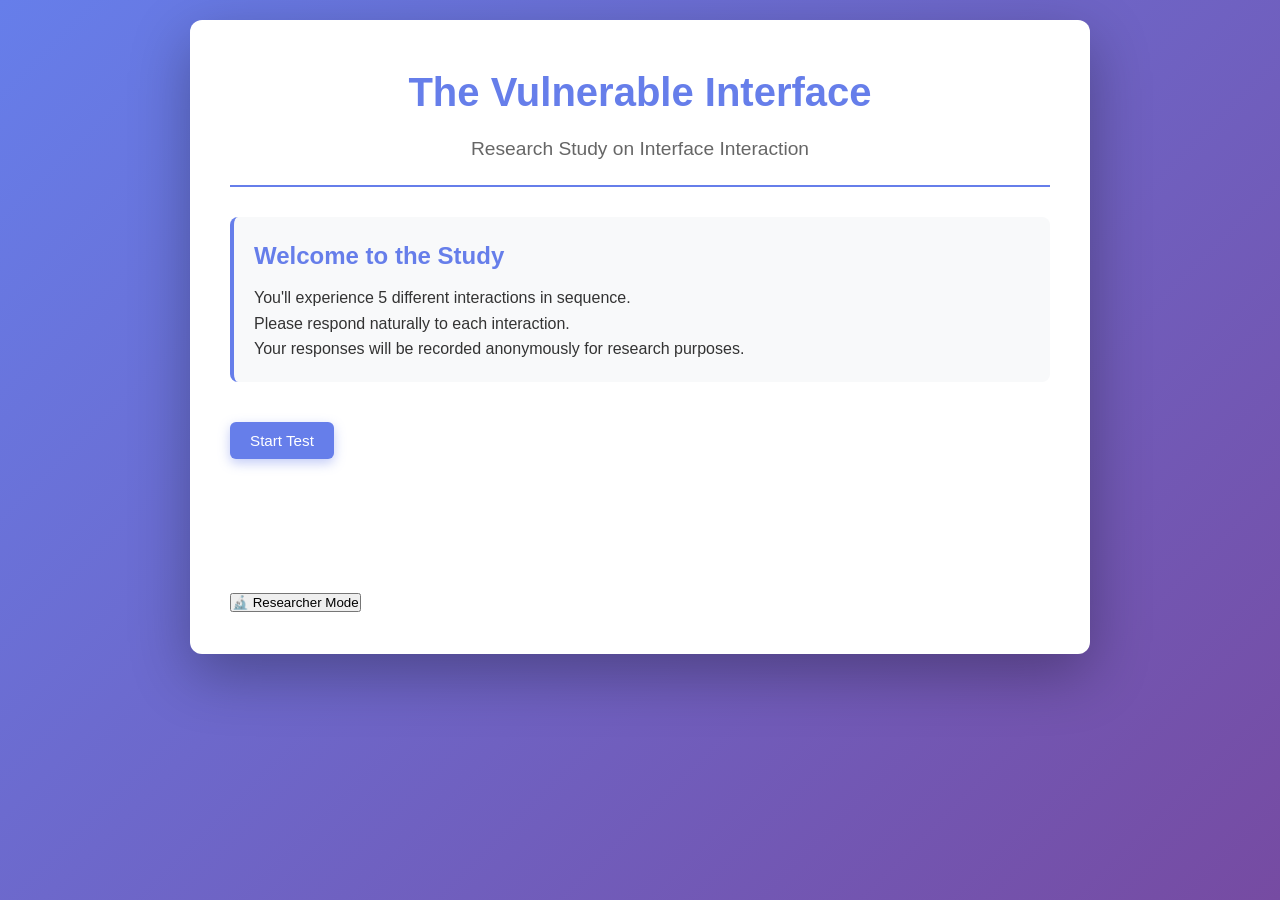
<file: index.html>
<!DOCTYPE html>
<html lang="en">
<head>
    <meta charset="UTF-8">
    <meta name="viewport" content="width=device-width, initial-scale=1.0">
    <title>The Vulnerable Interface - Enhanced Empathy Testing</title>
    <link rel="stylesheet" href="styles.css">
</head>
<body>
    <div class="container">
        <!-- Main Participant Interface -->
        <div class="main-content">
            <div class="header">
                <h1>The Vulnerable Interface</h1>
                <p class="subtitle">Research Study on Interface Interaction</p>
            </div>

            <!-- Progress Indicator (hidden initially) -->
            <div class="progress-container" id="progressContainer" style="display: none;">
                <div class="progress-text" id="progressText">Step 1 of 5</div>
                <div class="progress-bar">
                    <div class="progress-fill" id="progressFill"></div>
                </div>
            </div>

            <div class="test-area">
                <div class="instructions" id="instructions">
                    <h2>Welcome to the Study</h2>
                    <p>You'll experience 5 different interactions in sequence.</p>
                    <p>Please respond naturally to each interaction.</p>
                    <p>Your responses will be recorded anonymously for research purposes.</p>
                </div>
                
                <button class="btn btn-start" id="startBtn">Start Test</button>
                
                <!-- Error alert container -->
                <div id="errorContainer"></div>

                <!-- Completion screen -->
                <div class="completion-screen" id="completionScreen" style="display: none;">
                    <div class="completion-icon">✓</div>
                    <h2>Test Complete!</h2>
                    <p>Thank you for participating.</p>
                    <div class="completion-stats" id="completionStats"></div>
                </div>
            </div>
        </div>

        <!-- Researcher Mode Panel -->
        <div class="researcher-panel" id="researcherPanel" style="display: none;">
            <div class="panel-header">
                <h2>🔬 Researcher Dashboard</h2>
                <button class="btn-close" id="closePanel">×</button>
            </div>
            
            <div class="panel-content">
                <div class="analytics-section">
                    <h3>Session Analytics</h3>
                    <div id="analyticsDisplay" class="analytics-display">
                        <p class="no-data">No session data yet. Run a test to see analytics.</p>
                    </div>
                </div>
                
                <div class="panel-actions">
                    <button class="btn btn-secondary" id="clearAnalytics">Clear Data</button>
                    <button class="btn btn-primary" id="exportAnalytics">Export Data (CSV)</button>
                </div>
            </div>
        </div>

        <!-- Researcher Mode Button (bottom of page) -->
        <button class="btn-researcher-toggle" id="toggleResearcher">🔬 Researcher Mode</button>
    </div>

    <script src="script.js"></script>
</body>
</html>
</file>
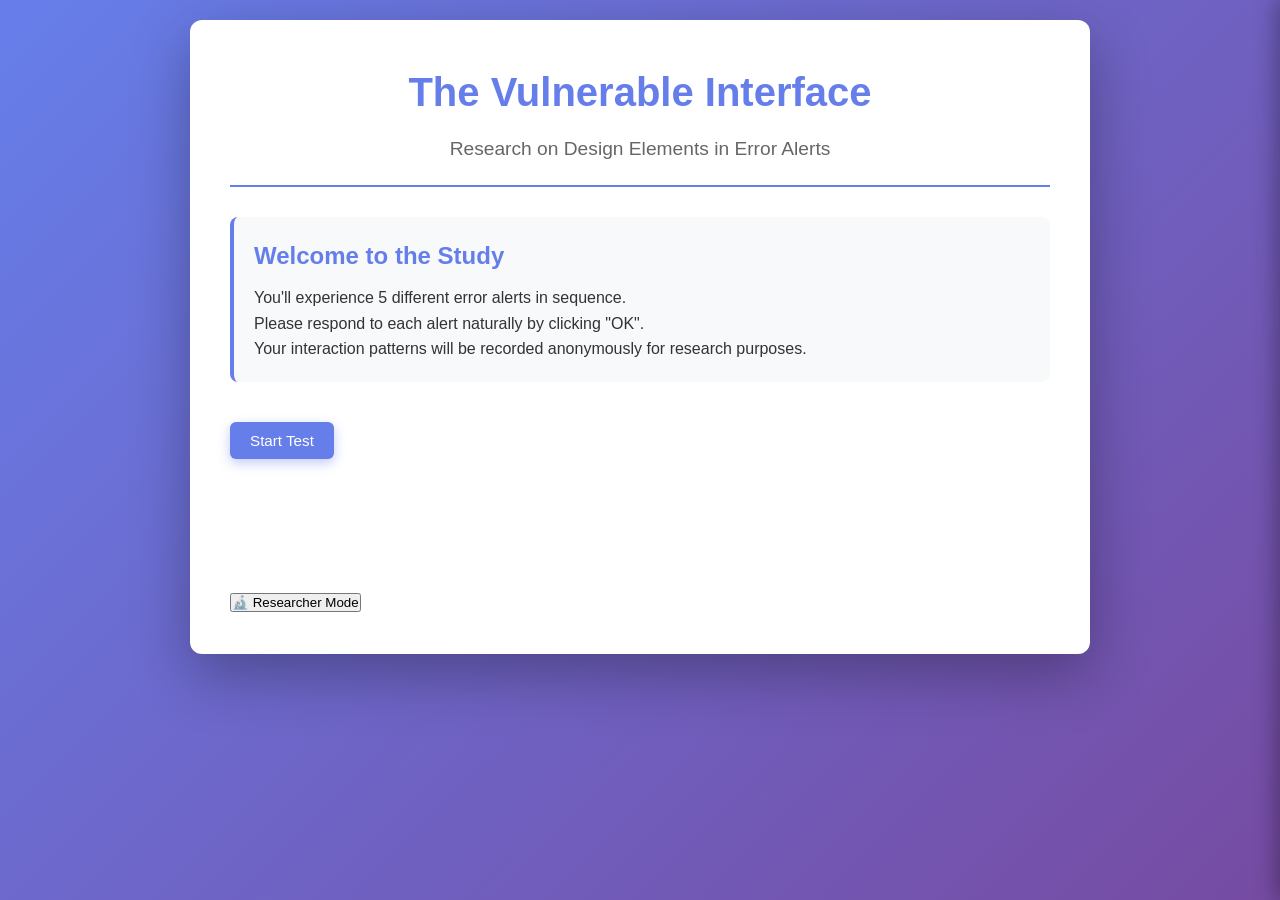
<file: index_5step_backup.html>
<!DOCTYPE html>
<html lang="en">
<head>
    <meta charset="UTF-8">
    <meta name="viewport" content="width=device-width, initial-scale=1.0">
    <title>The Vulnerable Interface - 5-Step Research Platform</title>
    <link rel="stylesheet" href="styles.css">
</head>
<body>
    <div class="container">
        <!-- Main Participant Interface -->
        <div class="main-content">
            <div class="header">
                <h1>The Vulnerable Interface</h1>
                <p class="subtitle">Research on Design Elements in Error Alerts</p>
            </div>

            <!-- Progress Indicator (hidden initially) -->
            <div class="progress-container" id="progressContainer" style="display: none;">
                <div class="progress-text" id="progressText">Step 1 of 5</div>
                <div class="progress-bar">
                    <div class="progress-fill" id="progressFill"></div>
                </div>
            </div>

            <div class="test-area">
                <div class="instructions">
                    <h2>Welcome to the Study</h2>
                    <p>You'll experience 5 different error alerts in sequence.</p>
                    <p>Please respond to each alert naturally by clicking "OK".</p>
                    <p>Your interaction patterns will be recorded anonymously for research purposes.</p>
                </div>
                
                <button class="btn btn-start" id="startBtn">Start Test</button>
                
                <!-- Error alert container -->
                <div id="errorContainer"></div>

                <!-- Completion screen -->
                <div class="completion-screen" id="completionScreen" style="display: none;">
                    <div class="completion-icon">✓</div>
                    <h2>Test Complete!</h2>
                    <p>Thank you for participating.</p>
                    <div class="completion-stats" id="completionStats"></div>
                </div>
            </div>
        </div>

        <!-- Researcher Mode Button (bottom of page) -->
        <button class="btn-researcher-toggle" id="toggleResearcher">🔬 Researcher Mode</button>

        <!-- Researcher Panel (Hidden by default) -->
        <div class="researcher-panel" id="researcherPanel">
            <div class="panel-header">
                <h2>🔬 Researcher Controls</h2>
                <button class="btn-close" id="closePanel">✕</button>
            </div>
            
            <div class="panel-content">
                <div class="info-box">
                    <h3>ℹ️ Test Mode: Automated 5-Step Flow</h3>
                    <p>The test now runs automatically with randomized design combinations per step. The configuration controls below are for preview/testing purposes only.</p>
                </div>

                <h3>Design Preview Configuration</h3>
                <p class="help-text">These controls let you preview designs but don't affect the automated test flow</p>
                
                <div class="config-group">
                    <h4>Animation Style</h4>
                    <select id="animationSelect">
                        <option value="shake">Shake</option>
                        <option value="bounce">Bounce</option>
                        <option value="pulse">Pulse</option>
                        <option value="fade">Fade In</option>
                        <option value="slide">Slide Down</option>
                        <option value="none">No Animation</option>
                    </select>
                </div>

                <div class="config-group">
                    <h4>Color Scheme</h4>
                    <select id="colorSelect">
                        <option value="aggressive-red">Aggressive Red</option>
                        <option value="soft-red">Soft Red</option>
                        <option value="orange">Warning Orange</option>
                        <option value="neutral">Neutral Gray</option>
                        <option value="dark">Dark Mode</option>
                    </select>
                </div>

                <button class="btn btn-preview" id="previewBtn">Preview Random Design</button>
            </div>

            <div class="analytics-section">
                <h3>📊 Session Analytics</h3>
                <div id="analyticsDisplay">
                    <p class="no-data">No test sessions recorded yet.</p>
                </div>
                <button class="btn btn-secondary" id="clearAnalytics">Clear Analytics Data</button>
                <button class="btn btn-secondary" id="exportAnalytics">Export Data (CSV)</button>
            </div>
        </div>
    </div>

    <script src="script.js"></script>
</body>
</html>
</file>
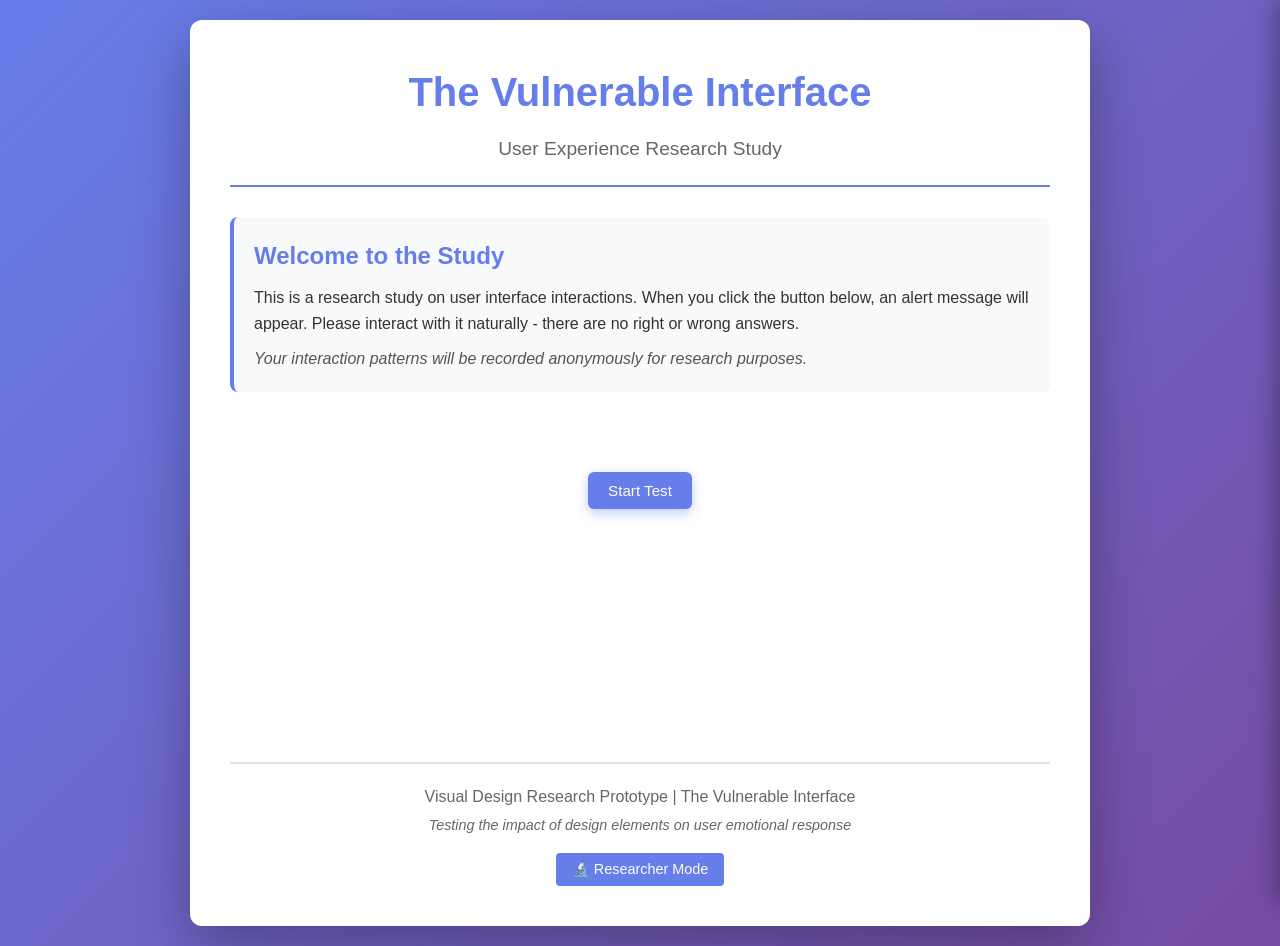
<file: index_backup.html>
<!DOCTYPE html>
<html lang="en">
<head>
    <meta charset="UTF-8">
    <meta name="viewport" content="width=device-width, initial-scale=1.0">
    <title>The Vulnerable Interface - Research Platform</title>
    <link rel="stylesheet" href="styles.css">
</head>
<body>
    <div class="container">
        <!-- Researcher Controls (Hidden by default) -->
        <div class="researcher-panel" id="researcherPanel">
            <div class="panel-header">
                <h2>🔬 Researcher Controls</h2>
                <button class="btn-close" id="closePanel">✕</button>
            </div>
            
            <div class="panel-content">
                <h3>Design Configuration</h3>
                <p class="help-text">Configure the error alert design that will be shown to participants</p>
                
                <div class="config-group">
                    <h4>Animation Style</h4>
                    <select id="animationSelect">
                        <option value="shake">Shake</option>
                        <option value="bounce">Bounce</option>
                        <option value="pulse">Pulse</option>
                        <option value="fade">Fade In</option>
                        <option value="slide">Slide Down</option>
                        <option value="none">No Animation</option>
                    </select>
                </div>

                <div class="config-group">
                    <h4>Color Scheme</h4>
                    <select id="colorSelect">
                        <option value="aggressive-red">Aggressive Red</option>
                        <option value="soft-red">Soft Red</option>
                        <option value="orange">Warning Orange</option>
                        <option value="neutral">Neutral Gray</option>
                        <option value="dark">Dark Mode</option>
                    </select>
                </div>

                <div class="config-group">
                    <h4>Typography</h4>
                    <select id="typographySelect">
                        <option value="bold">Bold & Large</option>
                        <option value="normal">Normal Weight</option>
                        <option value="light">Light & Small</option>
                        <option value="serif">Serif Font</option>
                        <option value="mono">Monospace</option>
                    </select>
                </div>

                <div class="config-group">
                    <h4>Sound Effect</h4>
                    <select id="soundSelect">
                        <option value="alert">Alert Beep</option>
                        <option value="error">Error Buzz</option>
                        <option value="soft">Soft Notification</option>
                        <option value="click">UI Click</option>
                        <option value="none">No Sound</option>
                    </select>
                </div>

                <div class="config-group">
                    <h4>Visual Effects</h4>
                    <div class="checkbox-list">
                        <label><input type="checkbox" id="shadowCheck" checked> Drop Shadow</label>
                        <label><input type="checkbox" id="borderCheck"> Thick Border</label>
                        <label><input type="checkbox" id="iconCheck" checked> Warning Icon</label>
                        <label><input type="checkbox" id="gradientCheck"> Gradient Background</label>
                        <label><input type="checkbox" id="glowCheck"> Glow Effect</label>
                    </div>
                </div>

                <div class="config-group">
                    <h4>Position</h4>
                    <select id="positionSelect">
                        <option value="inline">Inline (Below Button)</option>
                        <option value="top">Top Banner</option>
                        <option value="center">Center Modal</option>
                        <option value="toast">Toast (Top Right)</option>
                    </select>
                </div>

                <button class="btn btn-preview" id="previewBtn">Preview Design</button>
                <button class="btn btn-reset-config" id="resetConfig">Reset to Defaults</button>
            </div>

            <div class="analytics-section">
                <h3>📊 Session Analytics</h3>
                <div id="analyticsDisplay">
                    <p class="no-data">No test sessions recorded yet. Participant clicks will be tracked here.</p>
                </div>
                <button class="btn btn-secondary" id="clearAnalytics">Clear Analytics Data</button>
                <button class="btn btn-secondary" id="exportAnalytics">Export Data (CSV)</button>
            </div>
        </div>

        <!-- Main Test Interface -->
        <header>
            <h1>The Vulnerable Interface</h1>
            <p class="subtitle">User Experience Research Study</p>
        </header>

        <div class="instructions">
            <h2>Welcome to the Study</h2>
            <p>This is a research study on user interface interactions. When you click the button below, an alert message will appear. Please interact with it naturally - there are no right or wrong answers.</p>
            <p class="instruction-note">Your interaction patterns will be recorded anonymously for research purposes.</p>
        </div>

        <div class="test-interface">
            <div class="test-content">
                <button class="btn btn-start" id="startBtn">Start Test</button>
                <div id="errorContainer"></div>
            </div>
        </div>

        <footer>
            <p>Visual Design Research Prototype | The Vulnerable Interface</p>
            <p class="note">Testing the impact of design elements on user emotional response</p>
            <button class="researcher-access-btn" id="toggleResearcher">🔬 Researcher Mode</button>
        </footer>
    </div>

    <script src="script.js"></script>
</body>
</html>
</file>
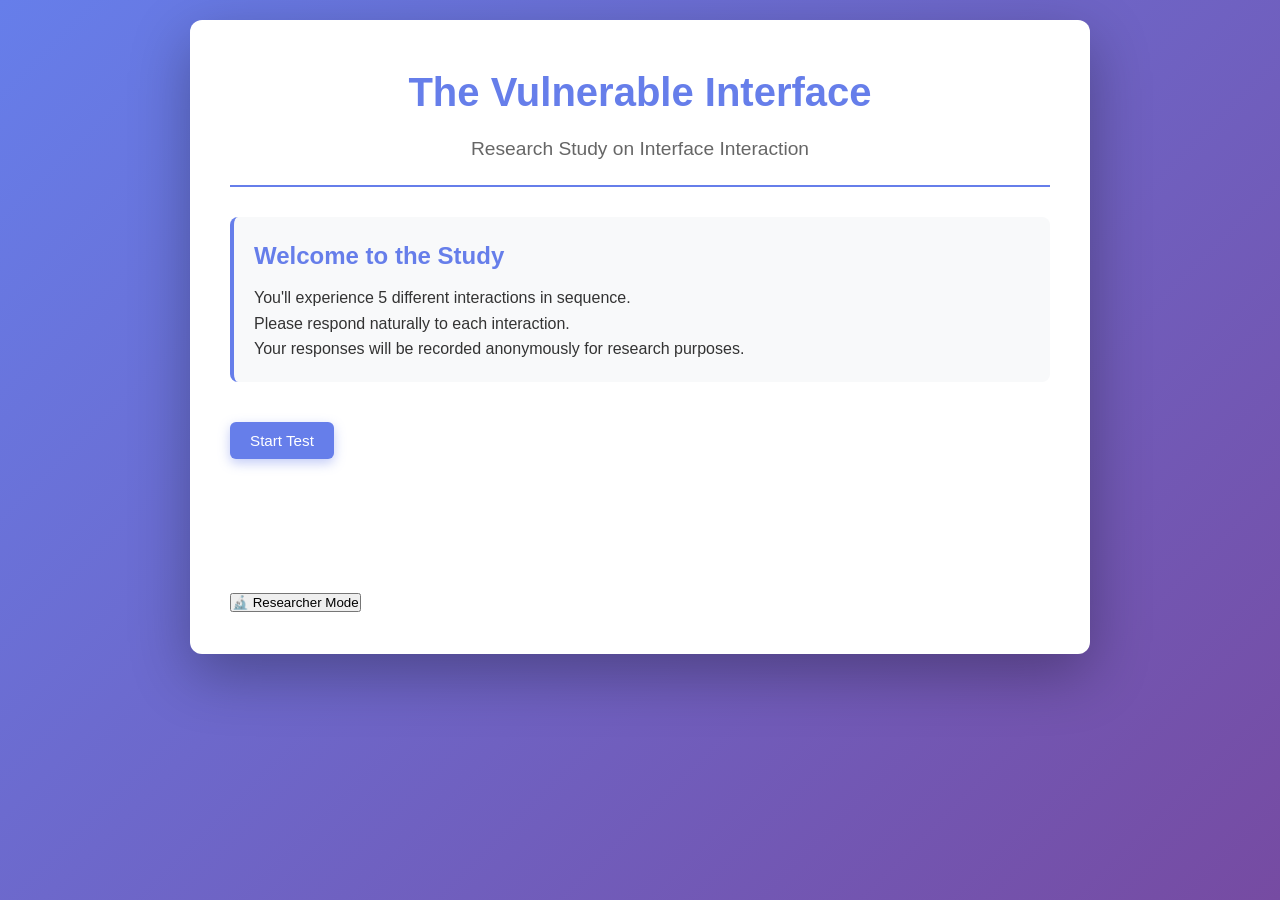
<file: index_enhanced.html>
<!DOCTYPE html>
<html lang="en">
<head>
    <meta charset="UTF-8">
    <meta name="viewport" content="width=device-width, initial-scale=1.0">
    <title>The Vulnerable Interface - Enhanced Empathy Testing</title>
    <link rel="stylesheet" href="styles_enhanced.css">
</head>
<body>
    <div class="container">
        <!-- Main Participant Interface -->
        <div class="main-content">
            <div class="header">
                <h1>The Vulnerable Interface</h1>
                <p class="subtitle">Research Study on Interface Interaction</p>
            </div>

            <!-- Progress Indicator (hidden initially) -->
            <div class="progress-container" id="progressContainer" style="display: none;">
                <div class="progress-text" id="progressText">Step 1 of 5</div>
                <div class="progress-bar">
                    <div class="progress-fill" id="progressFill"></div>
                </div>
            </div>

            <div class="test-area">
                <div class="instructions" id="instructions">
                    <h2>Welcome to the Study</h2>
                    <p>You'll experience 5 different interactions in sequence.</p>
                    <p>Please respond naturally to each interaction.</p>
                    <p>Your responses will be recorded anonymously for research purposes.</p>
                </div>
                
                <button class="btn btn-start" id="startBtn">Start Test</button>
                
                <!-- Error alert container -->
                <div id="errorContainer"></div>

                <!-- Completion screen -->
                <div class="completion-screen" id="completionScreen" style="display: none;">
                    <div class="completion-icon">✓</div>
                    <h2>Test Complete!</h2>
                    <p>Thank you for participating.</p>
                    <div class="completion-stats" id="completionStats"></div>
                </div>
            </div>
        </div>

        <!-- Researcher Mode Panel -->
        <div class="researcher-panel" id="researcherPanel" style="display: none;">
            <div class="panel-header">
                <h2>🔬 Researcher Dashboard</h2>
                <button class="btn-close" id="closePanel">×</button>
            </div>
            
            <div class="panel-content">
                <div class="analytics-section">
                    <h3>Session Analytics</h3>
                    <div id="analyticsDisplay" class="analytics-display">
                        <p class="no-data">No session data yet. Run a test to see analytics.</p>
                    </div>
                </div>
                
                <div class="panel-actions">
                    <button class="btn btn-secondary" id="clearAnalytics">Clear Data</button>
                    <button class="btn btn-primary" id="exportAnalytics">Export Data (CSV)</button>
                </div>
            </div>
        </div>

        <!-- Researcher Mode Button (bottom of page) -->
        <button class="btn-researcher-toggle" id="toggleResearcher">🔬 Researcher Mode</button>
    </div>

    <script src="script_enhanced.js"></script>
</body>
</html>
</file>
<file: styles.css>
/* Reset and Base Styles */
* {
    margin: 0;
    padding: 0;
    box-sizing: border-box;
}

body {
    font-family: -apple-system, BlinkMacSystemFont, 'Segoe UI', Roboto, Oxygen, Ubuntu, Cantarell, sans-serif;
    line-height: 1.6;
    color: #333;
    background: linear-gradient(135deg, #667eea 0%, #764ba2 100%);
    min-height: 100vh;
    padding: 20px;
}

.container {
    max-width: 900px;
    margin: 0 auto;
    background: white;
    border-radius: 12px;
    box-shadow: 0 20px 60px rgba(0, 0, 0, 0.3);
    padding: 40px;
}

/* Header Styles */
header {
    text-align: center;
    margin-bottom: 30px;
    padding-bottom: 20px;
    border-bottom: 2px solid #667eea;
}

header h1 {
    font-size: 2.5em;
    color: #667eea;
    margin-bottom: 10px;
}

.subtitle {
    font-size: 1.2em;
    color: #666;
}

/* Instructions */
.instructions {
    background: #f8f9fa;
    padding: 20px;
    border-radius: 8px;
    margin-bottom: 30px;
    border-left: 4px solid #667eea;
}

.instructions h2 {
    color: #667eea;
    margin-bottom: 10px;
}

.instruction-note {
    margin-top: 10px;
    font-style: italic;
    color: #555;
}

/* Test Interface */
.test-interface {
    text-align: center;
    padding: 40px 20px;
    min-height: 300px;
}

.btn-start {
    background: #667eea;
    color: white;
    border: none;
    padding: 20px 60px;
    border-radius: 8px;
    font-size: 1.3em;
    cursor: pointer;
    transition: all 0.3s ease;
    font-weight: 600;
    box-shadow: 0 4px 12px rgba(102, 126, 234, 0.4);
}

.btn-start:hover:not(:disabled) {
    background: #5568d3;
    transform: translateY(-2px);
    box-shadow: 0 6px 16px rgba(102, 126, 234, 0.5);
}

.btn-start:disabled {
    background: #9ca3af;
    cursor: not-allowed;
    opacity: 0.7;
}

/* Error Alert Styles */
#errorContainer {
    margin-top: 30px;
    min-height: 100px;
}

.error-alert {
    padding: 20px;
    border-radius: 8px;
    position: relative;
    display: flex;
    align-items: center;
    justify-content: space-between;
    gap: 15px;
}

.btn-dismiss {
    background: rgba(0, 0, 0, 0.1);
    border: 1px solid rgba(0, 0, 0, 0.2);
    padding: 8px 20px;
    border-radius: 4px;
    cursor: pointer;
    font-weight: 600;
    transition: all 0.2s ease;
}

.btn-dismiss:hover {
    background: rgba(0, 0, 0, 0.2);
}

/* Researcher Panel */
.researcher-panel {
    position: fixed;
    top: 0;
    right: -450px;
    width: 450px;
    height: 100vh;
    background: white;
    box-shadow: -5px 0 20px rgba(0, 0, 0, 0.3);
    transition: right 0.3s ease;
    z-index: 2000;
    overflow-y: auto;
}

.researcher-panel.active {
    right: 0;
}

.panel-header {
    background: #667eea;
    color: white;
    padding: 20px;
    display: flex;
    justify-content: space-between;
    align-items: center;
    position: sticky;
    top: 0;
    z-index: 10;
}

.panel-header h2 {
    margin: 0;
    font-size: 1.3em;
}

.btn-close {
    background: transparent;
    border: none;
    color: white;
    font-size: 1.5em;
    cursor: pointer;
    padding: 5px 10px;
}

.btn-close:hover {
    background: rgba(255, 255, 255, 0.2);
    border-radius: 4px;
}

.panel-content {
    padding: 20px;
}

.panel-content h3 {
    color: #667eea;
    margin-bottom: 10px;
}

.help-text {
    color: #666;
    font-size: 0.9em;
    margin-bottom: 20px;
}

.config-group {
    margin-bottom: 20px;
    padding-bottom: 15px;
    border-bottom: 1px solid #e0e0e0;
}

.config-group:last-of-type {
    border-bottom: none;
}

.config-group h4 {
    color: #333;
    margin-bottom: 8px;
    font-size: 1em;
}

.config-group select {
    width: 100%;
    padding: 8px;
    border: 2px solid #e0e0e0;
    border-radius: 4px;
    font-size: 0.95em;
}

.checkbox-list {
    display: flex;
    flex-direction: column;
    gap: 8px;
}

.checkbox-list label {
    display: flex;
    align-items: center;
    padding: 6px;
    border-radius: 4px;
    cursor: pointer;
    transition: background 0.2s;
}

.checkbox-list label:hover {
    background: #f0f0f0;
}

.checkbox-list input {
    margin-right: 8px;
}

.btn {
    background: #667eea;
    color: white;
    border: none;
    padding: 10px 20px;
    border-radius: 6px;
    font-size: 0.95em;
    cursor: pointer;
    transition: all 0.3s ease;
    font-weight: 500;
    margin-top: 10px;
}

.btn:hover {
    background: #5568d3;
    transform: translateY(-1px);
}

.btn-preview {
    width: 100%;
}

.btn-reset-config {
    width: 100%;
    background: #6c757d;
}

.btn-reset-config:hover {
    background: #5a6268;
}

.btn-secondary {
    background: #6c757d;
    margin-right: 10px;
}

.btn-secondary:hover {
    background: #5a6268;
}

/* Analytics Section */
.analytics-section {
    padding: 20px;
    background: #f8f9fa;
    border-top: 2px solid #e0e0e0;
    margin-top: 20px;
}

.analytics-section h3 {
    color: #667eea;
    margin-bottom: 15px;
}

.no-data {
    color: #666;
    font-style: italic;
    padding: 20px;
    text-align: center;
}

.analytics-summary {
    background: white;
    padding: 15px;
    border-radius: 6px;
    margin-bottom: 15px;
}

.analytics-summary p {
    margin-bottom: 8px;
}

.session-list {
    margin-top: 15px;
}

.session-list h4 {
    color: #333;
    margin-bottom: 10px;
}

.session-item {
    background: white;
    padding: 12px;
    border-radius: 6px;
    margin-bottom: 8px;
    display: flex;
    justify-content: space-between;
    font-size: 0.9em;
}

.session-item strong {
    color: #667eea;
}

/* Footer */
footer {
    text-align: center;
    margin-top: 40px;
    padding-top: 20px;
    border-top: 2px solid #e0e0e0;
    color: #666;
    position: relative;
}

footer p {
    margin-bottom: 5px;
}

.note {
    font-size: 0.9em;
    font-style: italic;
}

.researcher-access-btn {
    background: #667eea;
    color: white;
    border: none;
    padding: 8px 16px;
    border-radius: 4px;
    cursor: pointer;
    font-size: 0.9em;
    margin-top: 10px;
    transition: all 0.2s;
}

.researcher-access-btn:hover {
    background: #5568d3;
}

/* Animation Classes */
@keyframes shake {
    0%, 100% { transform: translateX(0); }
    10%, 30%, 50%, 70%, 90% { transform: translateX(-5px); }
    20%, 40%, 60%, 80% { transform: translateX(5px); }
}

@keyframes bounce {
    0%, 100% { transform: translateY(0); }
    25% { transform: translateY(-10px); }
    50% { transform: translateY(0); }
    75% { transform: translateY(-5px); }
}

@keyframes pulse {
    0%, 100% { transform: scale(1); }
    50% { transform: scale(1.05); }
}

@keyframes fadeIn {
    from { opacity: 0; }
    to { opacity: 1; }
}

@keyframes slideDown {
    from {
        opacity: 0;
        transform: translateY(-20px);
    }
    to {
        opacity: 1;
        transform: translateY(0);
    }
}

.animate-shake { animation: shake 0.5s ease-in-out; }
.animate-bounce { animation: bounce 0.6s ease-in-out; }
.animate-pulse { animation: pulse 0.5s ease-in-out; }
.animate-fade { animation: fadeIn 0.5s ease-in-out; }
.animate-slide { animation: slideDown 0.4s ease-out; }

/* Color Scheme Classes */
.color-aggressive-red {
    background: #ff4444;
    color: white;
    border: 3px solid #cc0000;
}

.color-aggressive-red .btn-dismiss {
    background: rgba(255, 255, 255, 0.2);
    border-color: rgba(255, 255, 255, 0.3);
    color: white;
}

.color-soft-red {
    background: #ffe5e5;
    color: #d63031;
    border: 1px solid #ff7675;
}

.color-orange {
    background: #fff3cd;
    color: #856404;
    border: 1px solid #ffeaa7;
}

.color-neutral {
    background: #f0f0f0;
    color: #333;
    border: 1px solid #ccc;
}

.color-dark {
    background: #2d3436;
    color: #ffffff;
    border: 1px solid #000;
}

.color-dark .btn-dismiss {
    background: rgba(255, 255, 255, 0.2);
    border-color: rgba(255, 255, 255, 0.3);
    color: white;
}

/* Typography Classes */
.typo-bold {
    font-weight: 700;
    font-size: 1.2em;
    text-transform: uppercase;
}

.typo-normal {
    font-weight: 400;
    font-size: 1em;
}

.typo-light {
    font-weight: 300;
    font-size: 0.9em;
    letter-spacing: 0.5px;
}

.typo-serif {
    font-family: Georgia, 'Times New Roman', serif;
    font-size: 1.1em;
}

.typo-mono {
    font-family: 'Courier New', monospace;
    font-size: 0.95em;
}

/* Visual Effects Classes */
.effect-shadow {
    box-shadow: 0 8px 16px rgba(0, 0, 0, 0.3);
}

.effect-border {
    border-width: 4px !important;
    border-style: solid !important;
}

.effect-gradient {
    background: linear-gradient(135deg, #ff6b6b 0%, #ee5a6f 100%) !important;
    color: white;
}

.effect-glow {
    box-shadow: 0 0 20px rgba(255, 68, 68, 0.6);
}

/* Position Classes */
.position-inline {
    position: relative;
}

.position-top {
    position: fixed;
    top: 0;
    left: 0;
    right: 0;
    z-index: 1000;
    border-radius: 0;
    margin-top: 0;
}

.position-center {
    position: fixed;
    top: 50%;
    left: 50%;
    transform: translate(-50%, -50%);
    z-index: 1000;
    min-width: 400px;
    box-shadow: 0 20px 60px rgba(0, 0, 0, 0.5);
}

.position-toast {
    position: fixed;
    top: 20px;
    right: 20px;
    z-index: 1000;
    min-width: 300px;
    max-width: 400px;
}

/* Modal Overlay */
.modal-overlay {
    position: fixed;
    top: 0;
    left: 0;
    right: 0;
    bottom: 0;
    background: rgba(0, 0, 0, 0.5);
    z-index: 999;
}

/* Responsive Design */
@media (max-width: 768px) {
    body {
        padding: 10px;
    }

    .container {
        padding: 20px 15px;
    }

    header h1 {
        font-size: 1.8em;
    }
    
    .btn-start {
        padding: 15px 40px;
        font-size: 1.1em;
    }
    
    .researcher-panel {
        width: 100%;
        right: -100%;
    }
    
    .position-center {
        min-width: 90%;
    }
    
    .position-toast {
        right: 10px;
        left: 10px;
        min-width: auto;
    }
}

@media (max-width: 480px) {
    .container {
        padding: 15px 10px;
    }
    
    header h1 {
        font-size: 1.5em;
    }
    
    .btn-start {
        padding: 12px 30px;
        font-size: 1em;
    }
    
    .error-alert {
        flex-direction: column;
        align-items: flex-start;
    }
    
    .btn-dismiss {
        width: 100%;
    }
}

/* Progress Indicator */
.progress-container {
    margin: 20px 0;
    padding: 20px;
    background: #f8f9fa;
    border-radius: 8px;
}

.progress-text {
    text-align: center;
    font-weight: 600;
    color: #667eea;
    margin-bottom: 10px;
    font-size: 1.1em;
}

.progress-bar {
    width: 100%;
    height: 20px;
    background: #e5e7eb;
    border-radius: 10px;
    overflow: hidden;
}

.progress-fill {
    height: 100%;
    background: linear-gradient(90deg, #667eea 0%, #764ba2 100%);
    transition: width 0.3s ease;
    border-radius: 10px;
}

/* Error Avatar */
.error-avatar {
    font-size: 3em;
    margin-bottom: 15px;
    text-align: center;
}

.error-tone-badge {
    display: inline-block;
    background: rgba(0, 0, 0, 0.1);
    padding: 4px 12px;
    border-radius: 12px;
    font-size: 0.75em;
    font-weight: 600;
    text-transform: uppercase;
    letter-spacing: 0.5px;
    margin-bottom: 10px;
}

/* Completion Screen */
.completion-screen {
    text-align: center;
    padding: 40px 20px;
    background: #f8f9fa;
    border-radius: 12px;
    margin-top: 30px;
}

.completion-icon {
    font-size: 4em;
    color: #10b981;
    margin-bottom: 20px;
}

.completion-screen h2 {
    color: #667eea;
    margin-bottom: 10px;
}

.completion-stats {
    display: flex;
    justify-content: space-around;
    margin-top: 30px;
    gap: 20px;
    flex-wrap: wrap;
}

.stat-item {
    flex: 1;
    min-width: 120px;
    background: white;
    padding: 20px;
    border-radius: 8px;
    box-shadow: 0 2px 8px rgba(0, 0, 0, 0.1);
}

.stat-value {
    font-size: 2em;
    font-weight: 700;
    color: #667eea;
    margin-bottom: 5px;
}

.stat-label {
    font-size: 0.9em;
    color: #666;
    text-transform: uppercase;
    letter-spacing: 0.5px;
}

/* Info Box */
.info-box {
    background: #e0e7ff;
    border-left: 4px solid #667eea;
    padding: 15px;
    border-radius: 6px;
    margin-bottom: 25px;
}

.info-box h3 {
    color: #667eea;
    margin-bottom: 8px;
    font-size: 1em;
}

.info-box p {
    margin: 0;
    color: #4c1d95;
    font-size: 0.9em;
}

/* Session List in Analytics */
.session-list {
    margin-top: 20px;
}

.session-item {
    background: #f8f9fa;
    padding: 12px;
    border-radius: 6px;
    margin-bottom: 8px;
    font-size: 0.9em;
}

.analytics-summary {
    background: #f8f9fa;
    padding: 15px;
    border-radius: 8px;
    margin-bottom: 20px;
}

.analytics-summary h4 {
    color: #667eea;
    margin-bottom: 10px;
}

.analytics-summary p {
    margin: 5px 0;
}

/* Header in main content */
.header {
    text-align: center;
    margin-bottom: 30px;
    padding-bottom: 20px;
    border-bottom: 2px solid #667eea;
}

.header h1 {
    font-size: 2.5em;
    color: #667eea;
    margin-bottom: 10px;
}

/* Responsive Design */
@media (max-width: 768px) {
    .completion-stats {
        flex-direction: column;
    }
    
    .stat-item {
        min-width: auto;
    }
    
    .error-avatar {
        font-size: 2.5em;
    }
}

/* Enhanced: Three Action Buttons (Icon-Only) */
.action-buttons {
    display: flex;
    justify-content: center;
    gap: 20px;
    margin-top: 25px;
    flex-wrap: wrap;
}

.btn-action {
    width: 80px;
    height: 80px;
    border-radius: 50%;
    border: 3px solid currentColor;
    background: white;
    font-size: 2.5em;
    cursor: pointer;
    transition: all 0.3s ease;
    display: flex;
    align-items: center;
    justify-content: center;
    padding: 0;
    box-shadow: 0 4px 12px rgba(0, 0, 0, 0.15);
}

.btn-action:hover {
    transform: scale(1.1);
    box-shadow: 0 6px 20px rgba(0, 0, 0, 0.25);
}

.btn-action:active {
    transform: scale(0.95);
}

.btn-close {
    color: #ef4444;
    border-color: #ef4444;
}

.btn-close:hover {
    background: #fef2f2;
}

.btn-proceed {
    color: #3b82f6;
    border-color: #3b82f6;
}

.btn-proceed:hover {
    background: #eff6ff;
}

.btn-wait {
    color: #10b981;
    border-color: #10b981;
}

.btn-wait:hover {
    background: #f0fdf4;
}

/* Button Layout Variations - Creates friction by varying placement */
.action-buttons.layout-horizontal-center {
    display: flex;
    justify-content: center;
    gap: 20px;
}

.action-buttons.layout-horizontal-left {
    display: flex;
    justify-content: flex-start;
    gap: 20px;
}

.action-buttons.layout-horizontal-right {
    display: flex;
    justify-content: flex-end;
    gap: 20px;
}

.action-buttons.layout-vertical-left {
    display: flex;
    flex-direction: column;
    align-items: flex-start;
    gap: 15px;
}

.action-buttons.layout-vertical-right {
    display: flex;
    flex-direction: column;
    align-items: flex-end;
    gap: 15px;
}

.action-buttons.layout-vertical-center {
    display: flex;
    flex-direction: column;
    align-items: center;
    gap: 15px;
}

.action-buttons.layout-diagonal-tl-br {
    display: grid;
    grid-template-columns: repeat(3, 1fr);
    gap: 15px;
    max-width: 350px;
    margin-left: 0;
    margin-right: auto;
}

.action-buttons.layout-diagonal-tl-br .btn-action:nth-child(1) {
    grid-column: 1;
    grid-row: 1;
}

.action-buttons.layout-diagonal-tl-br .btn-action:nth-child(2) {
    grid-column: 2;
    grid-row: 2;
    margin-left: 20px;
}

.action-buttons.layout-diagonal-tl-br .btn-action:nth-child(3) {
    grid-column: 3;
    grid-row: 3;
    margin-left: 40px;
}

.action-buttons.layout-diagonal-tr-bl {
    display: grid;
    grid-template-columns: repeat(3, 1fr);
    gap: 15px;
    max-width: 350px;
    margin-left: auto;
    margin-right: 0;
}

.action-buttons.layout-diagonal-tr-bl .btn-action:nth-child(1) {
    grid-column: 3;
    grid-row: 1;
}

.action-buttons.layout-diagonal-tr-bl .btn-action:nth-child(2) {
    grid-column: 2;
    grid-row: 2;
    margin-right: 20px;
}

.action-buttons.layout-diagonal-tr-bl .btn-action:nth-child(3) {
    grid-column: 1;
    grid-row: 3;
    margin-right: 40px;
}

.action-buttons.layout-scattered-wide {
    display: flex;
    justify-content: space-between;
    gap: 0;
    max-width: 100%;
}

.action-buttons.layout-scattered-wide .btn-action:nth-child(1) {
    align-self: flex-start;
    margin-top: -10px;
}

.action-buttons.layout-scattered-wide .btn-action:nth-child(2) {
    align-self: center;
}

.action-buttons.layout-scattered-wide .btn-action:nth-child(3) {
    align-self: flex-end;
    margin-bottom: -10px;
}

/* Mobile: Smaller buttons */
@media (max-width: 480px) {
    .btn-action {
        width: 65px;
        height: 65px;
        font-size: 2em;
    }
    
    .action-buttons {
        gap: 15px;
    }
}

/* Remove any labels/badges that show emotion type */
.error-tone-badge {
    display: none !important;
}

/* Ensure Lorem Ipsum text is prominent */
.error-message {
    font-size: 1.1em;
    line-height: 1.6;
    color: inherit;
}

/* Session card enhancements for analytics */
.session-card {
    background: #f9fafb;
    border-radius: 8px;
    padding: 15px;
    margin-bottom: 15px;
    border-left: 4px solid #667eea;
}

.session-steps {
    margin-top: 10px;
}

.step-summary {
    font-size: 0.9em;
    padding: 8px;
    background: white;
    margin: 5px 0;
    border-radius: 4px;
    border-left: 2px solid #e5e7eb;
}

.step-summary strong {
    color: #667eea;
}
</file>
<file: styles_enhanced.css>
/* Reset and Base Styles */
* {
    margin: 0;
    padding: 0;
    box-sizing: border-box;
}

body {
    font-family: -apple-system, BlinkMacSystemFont, 'Segoe UI', Roboto, Oxygen, Ubuntu, Cantarell, sans-serif;
    line-height: 1.6;
    color: #333;
    background: linear-gradient(135deg, #667eea 0%, #764ba2 100%);
    min-height: 100vh;
    padding: 20px;
}

.container {
    max-width: 900px;
    margin: 0 auto;
    background: white;
    border-radius: 12px;
    box-shadow: 0 20px 60px rgba(0, 0, 0, 0.3);
    padding: 40px;
}

/* Header Styles */
header {
    text-align: center;
    margin-bottom: 30px;
    padding-bottom: 20px;
    border-bottom: 2px solid #667eea;
}

header h1 {
    font-size: 2.5em;
    color: #667eea;
    margin-bottom: 10px;
}

.subtitle {
    font-size: 1.2em;
    color: #666;
}

/* Instructions */
.instructions {
    background: #f8f9fa;
    padding: 20px;
    border-radius: 8px;
    margin-bottom: 30px;
    border-left: 4px solid #667eea;
}

.instructions h2 {
    color: #667eea;
    margin-bottom: 10px;
}

.instruction-note {
    margin-top: 10px;
    font-style: italic;
    color: #555;
}

/* Test Interface */
.test-interface {
    text-align: center;
    padding: 40px 20px;
    min-height: 300px;
}

.btn-start {
    background: #667eea;
    color: white;
    border: none;
    padding: 20px 60px;
    border-radius: 8px;
    font-size: 1.3em;
    cursor: pointer;
    transition: all 0.3s ease;
    font-weight: 600;
    box-shadow: 0 4px 12px rgba(102, 126, 234, 0.4);
}

.btn-start:hover:not(:disabled) {
    background: #5568d3;
    transform: translateY(-2px);
    box-shadow: 0 6px 16px rgba(102, 126, 234, 0.5);
}

.btn-start:disabled {
    background: #9ca3af;
    cursor: not-allowed;
    opacity: 0.7;
}

/* Error Alert Styles */
#errorContainer {
    margin-top: 30px;
    min-height: 100px;
}

.error-alert {
    padding: 20px;
    border-radius: 8px;
    position: relative;
    display: flex;
    align-items: center;
    justify-content: space-between;
    gap: 15px;
}

.btn-dismiss {
    background: rgba(0, 0, 0, 0.1);
    border: 1px solid rgba(0, 0, 0, 0.2);
    padding: 8px 20px;
    border-radius: 4px;
    cursor: pointer;
    font-weight: 600;
    transition: all 0.2s ease;
}

.btn-dismiss:hover {
    background: rgba(0, 0, 0, 0.2);
}

/* Researcher Panel */
.researcher-panel {
    position: fixed;
    top: 0;
    right: -450px;
    width: 450px;
    height: 100vh;
    background: white;
    box-shadow: -5px 0 20px rgba(0, 0, 0, 0.3);
    transition: right 0.3s ease;
    z-index: 2000;
    overflow-y: auto;
}

.researcher-panel.active {
    right: 0;
}

.panel-header {
    background: #667eea;
    color: white;
    padding: 20px;
    display: flex;
    justify-content: space-between;
    align-items: center;
    position: sticky;
    top: 0;
    z-index: 10;
}

.panel-header h2 {
    margin: 0;
    font-size: 1.3em;
}

.btn-close {
    background: transparent;
    border: none;
    color: white;
    font-size: 1.5em;
    cursor: pointer;
    padding: 5px 10px;
}

.btn-close:hover {
    background: rgba(255, 255, 255, 0.2);
    border-radius: 4px;
}

.panel-content {
    padding: 20px;
}

.panel-content h3 {
    color: #667eea;
    margin-bottom: 10px;
}

.help-text {
    color: #666;
    font-size: 0.9em;
    margin-bottom: 20px;
}

.config-group {
    margin-bottom: 20px;
    padding-bottom: 15px;
    border-bottom: 1px solid #e0e0e0;
}

.config-group:last-of-type {
    border-bottom: none;
}

.config-group h4 {
    color: #333;
    margin-bottom: 8px;
    font-size: 1em;
}

.config-group select {
    width: 100%;
    padding: 8px;
    border: 2px solid #e0e0e0;
    border-radius: 4px;
    font-size: 0.95em;
}

.checkbox-list {
    display: flex;
    flex-direction: column;
    gap: 8px;
}

.checkbox-list label {
    display: flex;
    align-items: center;
    padding: 6px;
    border-radius: 4px;
    cursor: pointer;
    transition: background 0.2s;
}

.checkbox-list label:hover {
    background: #f0f0f0;
}

.checkbox-list input {
    margin-right: 8px;
}

.btn {
    background: #667eea;
    color: white;
    border: none;
    padding: 10px 20px;
    border-radius: 6px;
    font-size: 0.95em;
    cursor: pointer;
    transition: all 0.3s ease;
    font-weight: 500;
    margin-top: 10px;
}

.btn:hover {
    background: #5568d3;
    transform: translateY(-1px);
}

.btn-preview {
    width: 100%;
}

.btn-reset-config {
    width: 100%;
    background: #6c757d;
}

.btn-reset-config:hover {
    background: #5a6268;
}

.btn-secondary {
    background: #6c757d;
    margin-right: 10px;
}

.btn-secondary:hover {
    background: #5a6268;
}

/* Analytics Section */
.analytics-section {
    padding: 20px;
    background: #f8f9fa;
    border-top: 2px solid #e0e0e0;
    margin-top: 20px;
}

.analytics-section h3 {
    color: #667eea;
    margin-bottom: 15px;
}

.no-data {
    color: #666;
    font-style: italic;
    padding: 20px;
    text-align: center;
}

.analytics-summary {
    background: white;
    padding: 15px;
    border-radius: 6px;
    margin-bottom: 15px;
}

.analytics-summary p {
    margin-bottom: 8px;
}

.session-list {
    margin-top: 15px;
}

.session-list h4 {
    color: #333;
    margin-bottom: 10px;
}

.session-item {
    background: white;
    padding: 12px;
    border-radius: 6px;
    margin-bottom: 8px;
    display: flex;
    justify-content: space-between;
    font-size: 0.9em;
}

.session-item strong {
    color: #667eea;
}

/* Footer */
footer {
    text-align: center;
    margin-top: 40px;
    padding-top: 20px;
    border-top: 2px solid #e0e0e0;
    color: #666;
    position: relative;
}

footer p {
    margin-bottom: 5px;
}

.note {
    font-size: 0.9em;
    font-style: italic;
}

.researcher-access-btn {
    background: #667eea;
    color: white;
    border: none;
    padding: 8px 16px;
    border-radius: 4px;
    cursor: pointer;
    font-size: 0.9em;
    margin-top: 10px;
    transition: all 0.2s;
}

.researcher-access-btn:hover {
    background: #5568d3;
}

/* Animation Classes */
@keyframes shake {
    0%, 100% { transform: translateX(0); }
    10%, 30%, 50%, 70%, 90% { transform: translateX(-5px); }
    20%, 40%, 60%, 80% { transform: translateX(5px); }
}

@keyframes bounce {
    0%, 100% { transform: translateY(0); }
    25% { transform: translateY(-10px); }
    50% { transform: translateY(0); }
    75% { transform: translateY(-5px); }
}

@keyframes pulse {
    0%, 100% { transform: scale(1); }
    50% { transform: scale(1.05); }
}

@keyframes fadeIn {
    from { opacity: 0; }
    to { opacity: 1; }
}

@keyframes slideDown {
    from {
        opacity: 0;
        transform: translateY(-20px);
    }
    to {
        opacity: 1;
        transform: translateY(0);
    }
}

.animate-shake { animation: shake 0.5s ease-in-out; }
.animate-bounce { animation: bounce 0.6s ease-in-out; }
.animate-pulse { animation: pulse 0.5s ease-in-out; }
.animate-fade { animation: fadeIn 0.5s ease-in-out; }
.animate-slide { animation: slideDown 0.4s ease-out; }

/* Color Scheme Classes */
.color-aggressive-red {
    background: #ff4444;
    color: white;
    border: 3px solid #cc0000;
}

.color-aggressive-red .btn-dismiss {
    background: rgba(255, 255, 255, 0.2);
    border-color: rgba(255, 255, 255, 0.3);
    color: white;
}

.color-soft-red {
    background: #ffe5e5;
    color: #d63031;
    border: 1px solid #ff7675;
}

.color-orange {
    background: #fff3cd;
    color: #856404;
    border: 1px solid #ffeaa7;
}

.color-neutral {
    background: #f0f0f0;
    color: #333;
    border: 1px solid #ccc;
}

.color-dark {
    background: #2d3436;
    color: #ffffff;
    border: 1px solid #000;
}

.color-dark .btn-dismiss {
    background: rgba(255, 255, 255, 0.2);
    border-color: rgba(255, 255, 255, 0.3);
    color: white;
}

/* Typography Classes */
.typo-bold {
    font-weight: 700;
    font-size: 1.2em;
    text-transform: uppercase;
}

.typo-normal {
    font-weight: 400;
    font-size: 1em;
}

.typo-light {
    font-weight: 300;
    font-size: 0.9em;
    letter-spacing: 0.5px;
}

.typo-serif {
    font-family: Georgia, 'Times New Roman', serif;
    font-size: 1.1em;
}

.typo-mono {
    font-family: 'Courier New', monospace;
    font-size: 0.95em;
}

/* Visual Effects Classes */
.effect-shadow {
    box-shadow: 0 8px 16px rgba(0, 0, 0, 0.3);
}

.effect-border {
    border-width: 4px !important;
    border-style: solid !important;
}

.effect-gradient {
    background: linear-gradient(135deg, #ff6b6b 0%, #ee5a6f 100%) !important;
    color: white;
}

.effect-glow {
    box-shadow: 0 0 20px rgba(255, 68, 68, 0.6);
}

/* Position Classes */
.position-inline {
    position: relative;
}

.position-top {
    position: fixed;
    top: 0;
    left: 0;
    right: 0;
    z-index: 1000;
    border-radius: 0;
    margin-top: 0;
}

.position-center {
    position: fixed;
    top: 50%;
    left: 50%;
    transform: translate(-50%, -50%);
    z-index: 1000;
    min-width: 400px;
    box-shadow: 0 20px 60px rgba(0, 0, 0, 0.5);
}

.position-toast {
    position: fixed;
    top: 20px;
    right: 20px;
    z-index: 1000;
    min-width: 300px;
    max-width: 400px;
}

/* Modal Overlay */
.modal-overlay {
    position: fixed;
    top: 0;
    left: 0;
    right: 0;
    bottom: 0;
    background: rgba(0, 0, 0, 0.5);
    z-index: 999;
}

/* Responsive Design */
@media (max-width: 768px) {
    body {
        padding: 10px;
    }

    .container {
        padding: 20px 15px;
    }

    header h1 {
        font-size: 1.8em;
    }
    
    .btn-start {
        padding: 15px 40px;
        font-size: 1.1em;
    }
    
    .researcher-panel {
        width: 100%;
        right: -100%;
    }
    
    .position-center {
        min-width: 90%;
    }
    
    .position-toast {
        right: 10px;
        left: 10px;
        min-width: auto;
    }
}

@media (max-width: 480px) {
    .container {
        padding: 15px 10px;
    }
    
    header h1 {
        font-size: 1.5em;
    }
    
    .btn-start {
        padding: 12px 30px;
        font-size: 1em;
    }
    
    .error-alert {
        flex-direction: column;
        align-items: flex-start;
    }
    
    .btn-dismiss {
        width: 100%;
    }
}

/* Progress Indicator */
.progress-container {
    margin: 20px 0;
    padding: 20px;
    background: #f8f9fa;
    border-radius: 8px;
}

.progress-text {
    text-align: center;
    font-weight: 600;
    color: #667eea;
    margin-bottom: 10px;
    font-size: 1.1em;
}

.progress-bar {
    width: 100%;
    height: 20px;
    background: #e5e7eb;
    border-radius: 10px;
    overflow: hidden;
}

.progress-fill {
    height: 100%;
    background: linear-gradient(90deg, #667eea 0%, #764ba2 100%);
    transition: width 0.3s ease;
    border-radius: 10px;
}

/* Error Avatar */
.error-avatar {
    font-size: 3em;
    margin-bottom: 15px;
    text-align: center;
}

.error-tone-badge {
    display: inline-block;
    background: rgba(0, 0, 0, 0.1);
    padding: 4px 12px;
    border-radius: 12px;
    font-size: 0.75em;
    font-weight: 600;
    text-transform: uppercase;
    letter-spacing: 0.5px;
    margin-bottom: 10px;
}

/* Completion Screen */
.completion-screen {
    text-align: center;
    padding: 40px 20px;
    background: #f8f9fa;
    border-radius: 12px;
    margin-top: 30px;
}

.completion-icon {
    font-size: 4em;
    color: #10b981;
    margin-bottom: 20px;
}

.completion-screen h2 {
    color: #667eea;
    margin-bottom: 10px;
}

.completion-stats {
    display: flex;
    justify-content: space-around;
    margin-top: 30px;
    gap: 20px;
    flex-wrap: wrap;
}

.stat-item {
    flex: 1;
    min-width: 120px;
    background: white;
    padding: 20px;
    border-radius: 8px;
    box-shadow: 0 2px 8px rgba(0, 0, 0, 0.1);
}

.stat-value {
    font-size: 2em;
    font-weight: 700;
    color: #667eea;
    margin-bottom: 5px;
}

.stat-label {
    font-size: 0.9em;
    color: #666;
    text-transform: uppercase;
    letter-spacing: 0.5px;
}

/* Info Box */
.info-box {
    background: #e0e7ff;
    border-left: 4px solid #667eea;
    padding: 15px;
    border-radius: 6px;
    margin-bottom: 25px;
}

.info-box h3 {
    color: #667eea;
    margin-bottom: 8px;
    font-size: 1em;
}

.info-box p {
    margin: 0;
    color: #4c1d95;
    font-size: 0.9em;
}

/* Session List in Analytics */
.session-list {
    margin-top: 20px;
}

.session-item {
    background: #f8f9fa;
    padding: 12px;
    border-radius: 6px;
    margin-bottom: 8px;
    font-size: 0.9em;
}

.analytics-summary {
    background: #f8f9fa;
    padding: 15px;
    border-radius: 8px;
    margin-bottom: 20px;
}

.analytics-summary h4 {
    color: #667eea;
    margin-bottom: 10px;
}

.analytics-summary p {
    margin: 5px 0;
}

/* Header in main content */
.header {
    text-align: center;
    margin-bottom: 30px;
    padding-bottom: 20px;
    border-bottom: 2px solid #667eea;
}

.header h1 {
    font-size: 2.5em;
    color: #667eea;
    margin-bottom: 10px;
}

/* Responsive Design */
@media (max-width: 768px) {
    .completion-stats {
        flex-direction: column;
    }
    
    .stat-item {
        min-width: auto;
    }
    
    .error-avatar {
        font-size: 2.5em;
    }
}

/* Enhanced: Three Action Buttons (Icon-Only) */
.action-buttons {
    display: flex;
    justify-content: center;
    gap: 20px;
    margin-top: 25px;
    flex-wrap: wrap;
}

.btn-action {
    width: 80px;
    height: 80px;
    border-radius: 50%;
    border: 3px solid currentColor;
    background: white;
    font-size: 2.5em;
    cursor: pointer;
    transition: all 0.3s ease;
    display: flex;
    align-items: center;
    justify-content: center;
    padding: 0;
    box-shadow: 0 4px 12px rgba(0, 0, 0, 0.15);
}

.btn-action:hover {
    transform: scale(1.1);
    box-shadow: 0 6px 20px rgba(0, 0, 0, 0.25);
}

.btn-action:active {
    transform: scale(0.95);
}

.btn-close {
    color: #ef4444;
    border-color: #ef4444;
}

.btn-close:hover {
    background: #fef2f2;
}

.btn-proceed {
    color: #3b82f6;
    border-color: #3b82f6;
}

.btn-proceed:hover {
    background: #eff6ff;
}

.btn-wait {
    color: #10b981;
    border-color: #10b981;
}

.btn-wait:hover {
    background: #f0fdf4;
}

/* Mobile: Smaller buttons */
@media (max-width: 480px) {
    .btn-action {
        width: 65px;
        height: 65px;
        font-size: 2em;
    }
    
    .action-buttons {
        gap: 15px;
    }
}

/* Remove any labels/badges that show emotion type */
.error-tone-badge {
    display: none !important;
}

/* Ensure Lorem Ipsum text is prominent */
.error-message {
    font-size: 1.1em;
    line-height: 1.6;
    color: inherit;
}

/* Session card enhancements for analytics */
.session-card {
    background: #f9fafb;
    border-radius: 8px;
    padding: 15px;
    margin-bottom: 15px;
    border-left: 4px solid #667eea;
}

.session-steps {
    margin-top: 10px;
}

.step-summary {
    font-size: 0.9em;
    padding: 8px;
    background: white;
    margin: 5px 0;
    border-radius: 4px;
    border-left: 2px solid #e5e7eb;
}

.step-summary strong {
    color: #667eea;
}
</file>
